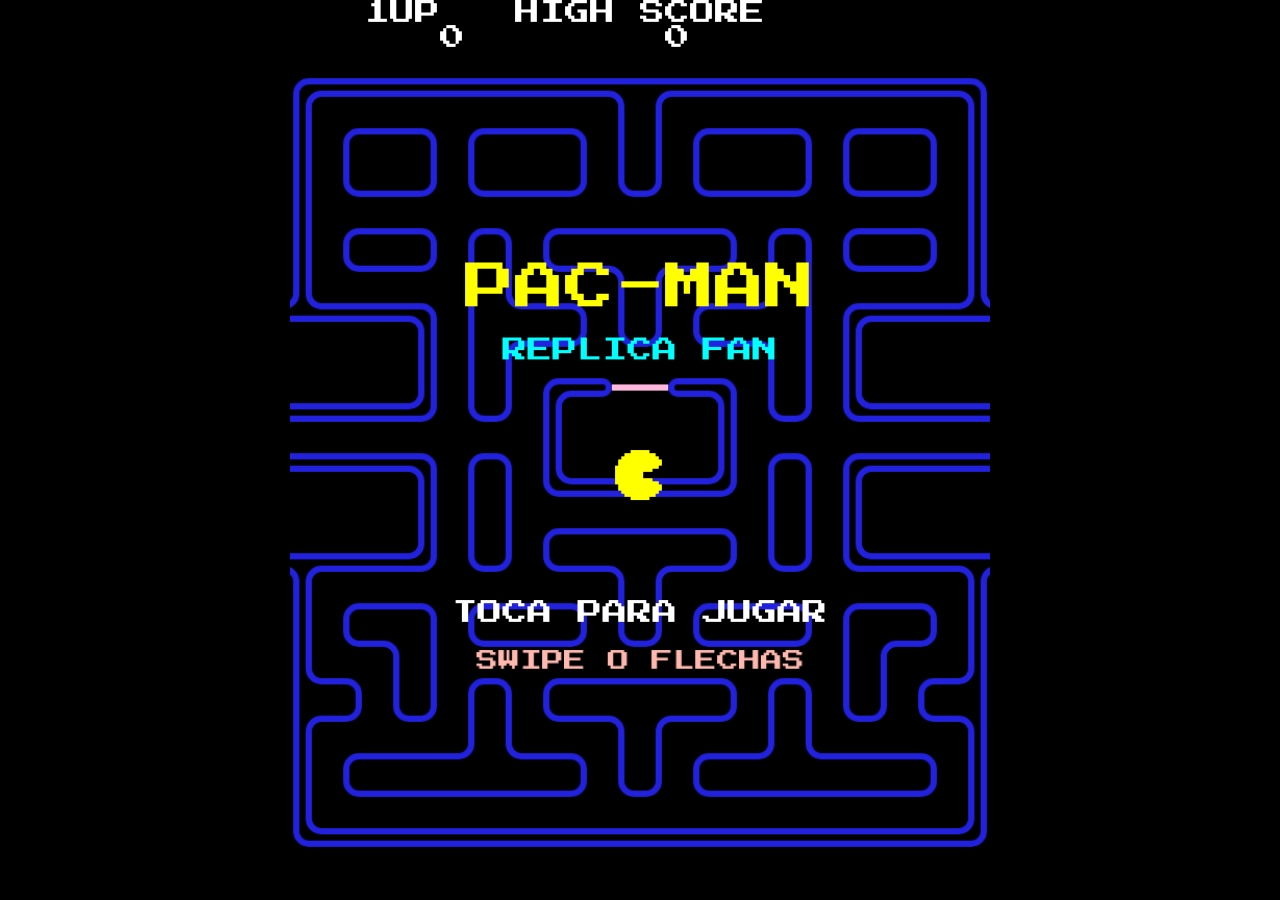
<file: PACMAN/index.html>
<!DOCTYPE html>
<html lang="es"><head><meta charset="utf-8">
<meta name="viewport" content="width=device-width, initial-scale=1, viewport-fit=cover">
<title>Pac-Man</title>
<link href="https://fonts.googleapis.com/css2?family=Press+Start+2P&display=swap" rel="stylesheet">
<link rel="stylesheet" href="style.css">
</head><body><canvas id="c"></canvas>
<script src="game.js"></script>
</body></html>
</file>
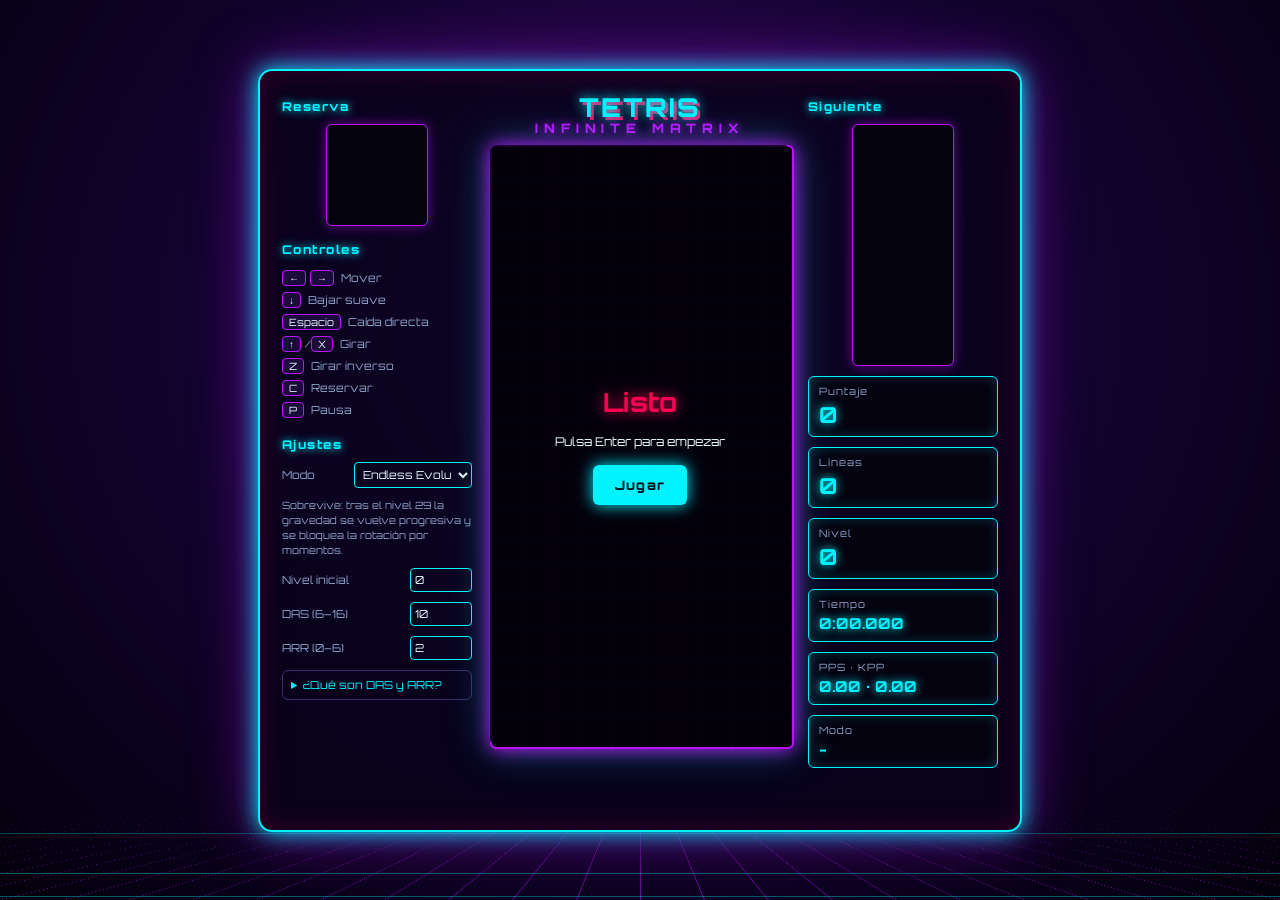
<file: TETRIS/index.html>
<!DOCTYPE html>
<html lang="es">
<head>
<meta charset="UTF-8">
<meta name="viewport" content="width=device-width, initial-scale=1">
<title>Tetris: Infinite Matrix</title>
<link rel="preconnect" href="https://fonts.googleapis.com">
<link href="https://fonts.googleapis.com/css2?family=Orbitron:wght@500;800&display=swap" rel="stylesheet">
<link rel="stylesheet" href="style.css">
</head>
<body>
<div class="grid" aria-hidden="true"></div>
<main class="cabinet">

  <aside class="panel" aria-label="Reserva y controles">
    <h2>Reserva</h2>
    <canvas id="hold" width="100" height="100"></canvas>

    <h2>Controles</h2>
    <ul class="keys">
      <li><kbd>←</kbd><kbd>→</kbd> Mover</li>
      <li><kbd>↓</kbd> Bajar suave</li>
      <li><kbd>Espacio</kbd> Caída directa</li>
      <li><kbd>↑</kbd>/<kbd>X</kbd> Girar</li>
      <li><kbd>Z</kbd> Girar inverso</li>
      <li><kbd>C</kbd> Reservar</li>
      <li><kbd>P</kbd> Pausa</li>
    </ul>

    <h2>Ajustes</h2>
    <label>Modo
      <select id="mode">
        <option value="endless">Endless Evolution</option>
        <option value="sprint">40-Line Sprint</option>
        <option value="glitch">Glitch Rescue</option>
      </select>
    </label>
    <p class="hint" id="modeHint">Sobrevive: tras el nivel 29 la gravedad se vuelve progresiva y se bloquea la rotación por momentos.</p>
    <label>Nivel inicial <input id="startLevel" type="number" min="0" max="29" value="0"></label>
    <label>DAS (6–16) <input id="das" type="number" min="6" max="16" value="10"></label>
    <label>ARR (0–6) <input id="arr" type="number" min="0" max="6" value="2"></label>
    <details>
      <summary>¿Qué son DAS y ARR?</summary>
      <p><b>DAS</b> (Delayed Auto-Shift): cuántos frames debes mantener ← o → antes de que la pieza empiece a deslizarse sola. Menos = reacciona más rápido; más = menos deslizamientos accidentales.</p>
      <p><b>ARR</b> (Auto Repeat Rate): una vez pasado el DAS, cada cuántos frames avanza una casilla. Con 0 salta de golpe hasta la pared.</p>
      <p>1 frame = 1/60 s.</p>
    </details>
  </aside>

  <section class="center">
    <h1>TETRIS<span>INFINITE MATRIX</span></h1>
    <div class="board-wrap">
      <canvas id="board" width="300" height="600"></canvas>
      <div id="overlay" class="overlay">
        <h3 id="ovTitle">Listo</h3>
        <p id="msg">Pulsa Enter para empezar</p>
        <button id="play">Jugar</button>
      </div>
    </div>
  </section>

  <aside class="panel" aria-label="Siguiente y marcadores">
    <h2>Siguiente</h2>
    <canvas id="next" width="100" height="240"></canvas>
    <div class="stat"><span>Puntaje</span><b id="score">0</b></div>
    <div class="stat"><span>Líneas</span><b id="lines">0</b></div>
    <div class="stat"><span>Nivel</span><b id="level">0</b></div>
    <div class="stat"><span>Tiempo</span><b id="time">0:00.000</b></div>
    <div class="stat"><span>PPS · KPP</span><b id="pk">0.00 · 0.00</b></div>
    <div class="stat"><span>Modo</span><b id="modeLabel">-</b></div>
    <div class="mod" id="mod"></div>
  </aside>

</main>
<script src="script.js"></script>
</body>
</html>
</file>
<file: PACMAN/style.css>
:root{box-sizing:border-box;padding-top:env(safe-area-inset-top,0px);padding-bottom:env(safe-area-inset-bottom,0px);background:#000}
html{scroll-padding-top:env(safe-area-inset-top,0px)}
html,body{height:100%;margin:0;background:#000;overscroll-behavior:none}
body{display:flex;align-items:center;justify-content:center}
canvas{display:block;touch-action:none;background:#000}
</file>
<file: TETRIS/style.css>
:root{--cyan:#00f3ff;--purple:#bc13fe;--red:#ff0055;--ink:#e9f9ff;--dim:#8fa3c9}
*{box-sizing:border-box}
html,body{margin:0;min-height:100%}
body{
  min-height:100vh;display:flex;align-items:center;justify-content:center;overflow-x:hidden;
  font-family:'Orbitron','Segoe UI',sans-serif;color:var(--ink);
  background:radial-gradient(ellipse at 50% 35%,#3a0a63 0%,#12032e 50%,#03000c 100%);
}
/* Rejilla cyberpunk en perspectiva */
.grid{
  position:fixed;left:-50%;right:-50%;bottom:0;height:65vh;z-index:0;pointer-events:none;
  background-image:linear-gradient(rgba(0,243,255,.55) 1px,transparent 1px),linear-gradient(90deg,rgba(188,19,254,.55) 1px,transparent 1px);
  background-size:64px 64px;
  transform:perspective(320px) rotateX(64deg);transform-origin:50% 100%;
  -webkit-mask-image:linear-gradient(to top,#000 10%,transparent);mask-image:linear-gradient(to top,#000 10%,transparent);
  animation:gridMove 1.6s linear infinite;
}
@keyframes gridMove{from{background-position:0 0}to{background-position:0 64px}}

/* Gabinete flotante */
.cabinet{
  position:relative;z-index:1;display:flex;gap:18px;align-items:flex-start;justify-content:center;
  padding:22px;margin:16px;background:rgba(8,3,26,.82);border:2px solid var(--cyan);border-radius:14px;
  box-shadow:0 0 22px var(--cyan),0 0 60px rgba(188,19,254,.55),inset 0 0 30px rgba(255,0,85,.18);
  animation:float 6s ease-in-out infinite;flex-wrap:wrap;
}
@keyframes float{50%{transform:translateY(-8px)}}

.panel{width:190px;display:flex;flex-direction:column;gap:10px}
.panel h2{margin:6px 0 0;font-size:12px;font-weight:800;letter-spacing:.12em;color:var(--cyan);text-shadow:0 0 8px var(--cyan)}
.panel canvas{background:#05020f;border:1px solid var(--purple);border-radius:6px;box-shadow:0 0 12px rgba(188,19,254,.5);align-self:center}
.keys{list-style:none;margin:0;padding:0;font-size:11px;line-height:2;color:var(--dim)}
kbd{background:#1a0b3a;border:1px solid var(--purple);border-radius:4px;padding:1px 6px;margin-right:4px;color:var(--ink);font:inherit;font-size:10px}
label{display:flex;justify-content:space-between;align-items:center;font-size:11px;color:var(--dim)}
input,select{width:62px;background:#0a0420;color:var(--ink);border:1px solid var(--cyan);border-radius:4px;padding:4px;font:inherit;font-size:11px}
select{width:118px}
.hint{margin:0;font-size:10px;line-height:1.5;color:var(--dim)}
.mod{min-height:30px;font-size:10px;line-height:1.4;color:var(--red);text-shadow:0 0 8px var(--red)}
.stat b#time,.stat b#pk,.stat b#modeLabel{font-size:15px}
details{font-size:11px;line-height:1.5;color:var(--dim);border:1px solid var(--line,#3b2a6b);border-radius:6px;padding:6px 8px}
summary{cursor:pointer;color:var(--cyan)}
details p{margin:6px 0}

.center{display:flex;flex-direction:column;align-items:center;gap:10px}
h1{margin:0;text-align:center;font-weight:800;font-size:26px;line-height:1.1;letter-spacing:.08em;color:var(--cyan);text-shadow:0 0 12px var(--cyan),3px 3px 0 var(--red)}
h1 span{display:block;font-size:13px;letter-spacing:.45em;color:var(--purple);text-shadow:0 0 10px var(--purple)}
.board-wrap{position:relative;width:300px;height:600px}
#board{display:block;background:#04010c;border:2px solid var(--purple);border-radius:6px;box-shadow:0 0 18px var(--purple),0 0 40px rgba(0,243,255,.35)}
.overlay{position:absolute;inset:0;display:flex;flex-direction:column;align-items:center;justify-content:center;gap:14px;background:rgba(3,0,12,.86);border-radius:6px;text-align:center;padding:16px}
.overlay.hidden{display:none}
.overlay h3{margin:0;font-size:26px;color:var(--red);text-shadow:0 0 14px var(--red)}
.overlay p{margin:0;font-size:12px;color:var(--ink);line-height:1.6}
button{font:inherit;font-weight:800;font-size:13px;letter-spacing:.1em;padding:12px 22px;color:#00141a;background:var(--cyan);border:0;border-radius:6px;cursor:pointer;box-shadow:0 0 16px var(--cyan)}
button:hover{background:#fff}
:focus-visible{outline:2px solid var(--red);outline-offset:2px}

.stat{background:#05020f;border:1px solid var(--cyan);border-radius:6px;padding:8px 10px;box-shadow:inset 0 0 12px rgba(0,243,255,.2)}
.stat span{display:block;font-size:10px;color:var(--dim);letter-spacing:.1em}
.stat b{display:block;margin-top:4px;font-size:22px;color:var(--cyan);text-shadow:0 0 10px var(--cyan);font-variant-numeric:tabular-nums}

@media (max-width:900px){.panel{width:300px}}
@media (prefers-reduced-motion:reduce){.grid,.cabinet{animation:none}}
</file>
